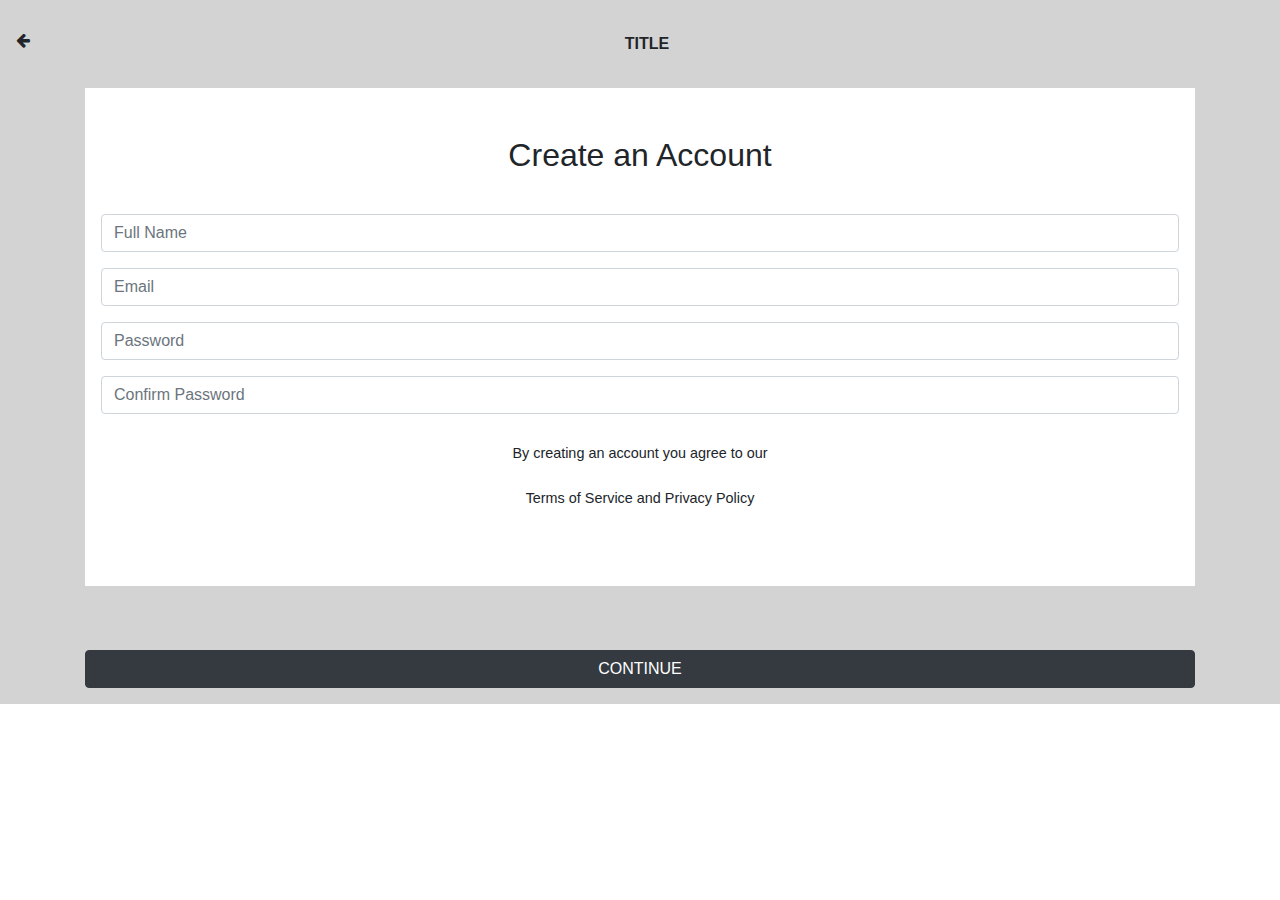
<file: login/login1/index.html>
<!DOCTYPE html>
<html lang="en">

<head>
    <meta charset="UTF-8">
    <meta name="viewport" content="width=device-width, initial-scale=1.0">
    <meta http-equiv="X-UA-Compatible" content="ie=edge">
    <title>Document</title>
    <link rel="stylesheet" href="style.css">
    <link rel="stylesheet" href="https://stackpath.bootstrapcdn.com/bootstrap/4.3.1/css/bootstrap.min.css" integrity="sha384-ggOyR0iXCbMQv3Xipma34MD+dH/1fQ784/j6cY/iJTQUOhcWr7x9JvoRxT2MZw1T" crossorigin="anonymous">
    <link rel="stylesheet" href="https://cdnjs.cloudflare.com/ajax/libs/font-awesome/4.7.0/css/font-awesome.min.css">
</head>

<body>
        <div class="all">
        <div class="menu">
            <i class="fa fa-arrow-left icon-left"></i>
            <b>TITLE</b>
        </div>
        <div class="container">
            <div class="box">
                <div class="head">
                    <h2>Create an Account</h2>
                </div>
                <form>
                    <div class="form-group">
                        <input type="fullName" class="form-control" id="name" placeholder="Full Name">
                    </div>

                    <div class="form-group">
                        <input type="email" class="form-control" id="e-mail" placeholder="Email">
                    </div>

                    <div class="form-group">
                        <input type="password" class="form-control" id="pass-word" placeholder="Password">
                    </div>

                    <div class="form-group">
                        <input type="confirmpassword" class="form-control" id="Confirm-pass" placeholder="Confirm Password">
                    </div>

                    <div class="agree">
                        <p>By creating an account you agree to our</p>
                        <br>
                        <p>Terms of Service and Privacy Policy</p>
                    </div>
                </form>
            </div>
            <div class="continue">
                    <button type="button" class="btn btn-dark btn-block">CONTINUE</button>
                </div>
        </div>
    </div>
</body>

</html>
</file>
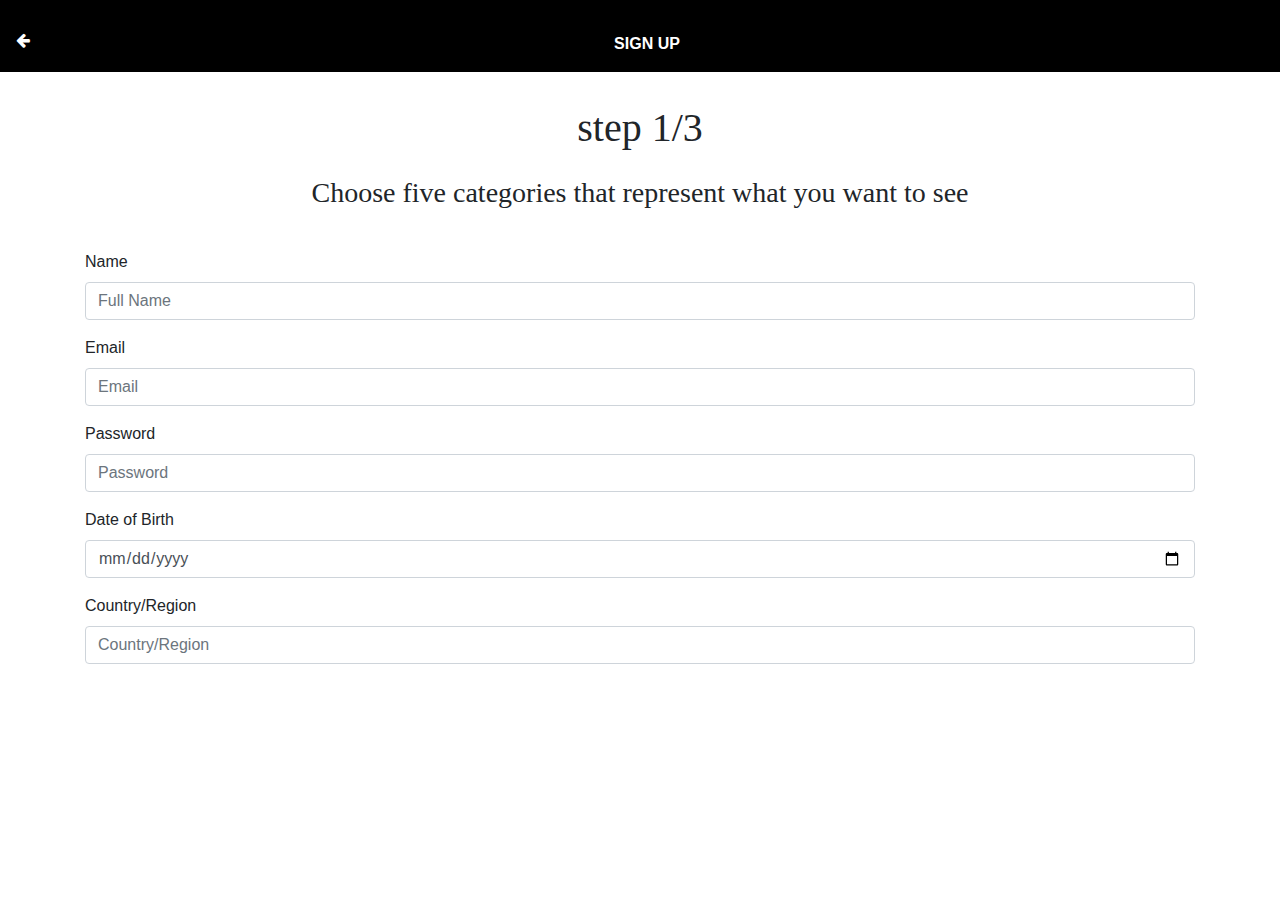
<file: login/login10/index.html>
<!DOCTYPE html>
<html lang="en">
<head>
    <meta charset="UTF-8">
    <meta name="viewport" content="width=device-width, initial-scale=1.0">
    <meta http-equiv="X-UA-Compatible" content="ie=edge">
    <title>Document</title>
    <link rel="stylesheet" href="style.css">
    <link rel="stylesheet" href="https://stackpath.bootstrapcdn.com/bootstrap/4.3.1/css/bootstrap.min.css" integrity="sha384-ggOyR0iXCbMQv3Xipma34MD+dH/1fQ784/j6cY/iJTQUOhcWr7x9JvoRxT2MZw1T" crossorigin="anonymous">
    <link rel="stylesheet" href="https://cdnjs.cloudflare.com/ajax/libs/font-awesome/4.7.0/css/font-awesome.min.css">

</head>
<body>
    <div class="menu">
        <i class="fa fa-arrow-left icon-left"></i>
        <b>SIGN UP</b>
    </div>

    <div class="container">
        <div class="head">
            <h1>step 1/3</h1><br>
            <h3>Choose five categories that represent what you want to see</h3>
        </div>

        <div class="text-box">
            <form>
                <div class="form-group">
                    <label for="name">Name</label>
                    <input type="name" class="form-control" id="name" placeholder="Full Name">
                </div>
    
                <div class="form-group">
                    <label for="email">Email</label>
                    <input type="email" class="form-control" id="email" placeholder="Email">
                </div>
    
                <div class="form-group">
                    <label for="password">Password</label>
                    <input type="password" class="form-control" id="password" placeholder="Password">
                </div>

                <div class="form-group">
                    <label for="date">Date of Birth</label>
                    <input type="date" class="form-control" id="dob" placeholder="Date of Birth">
                </div>

                <div class="form-group">
                    <label for="country">Country/Region</label>
                    <input type="country" class="form-control" id="coun" placeholder="Country/Region">
                </div>
            </form>
        </div>
    </div>
</body>
</html>
</file>
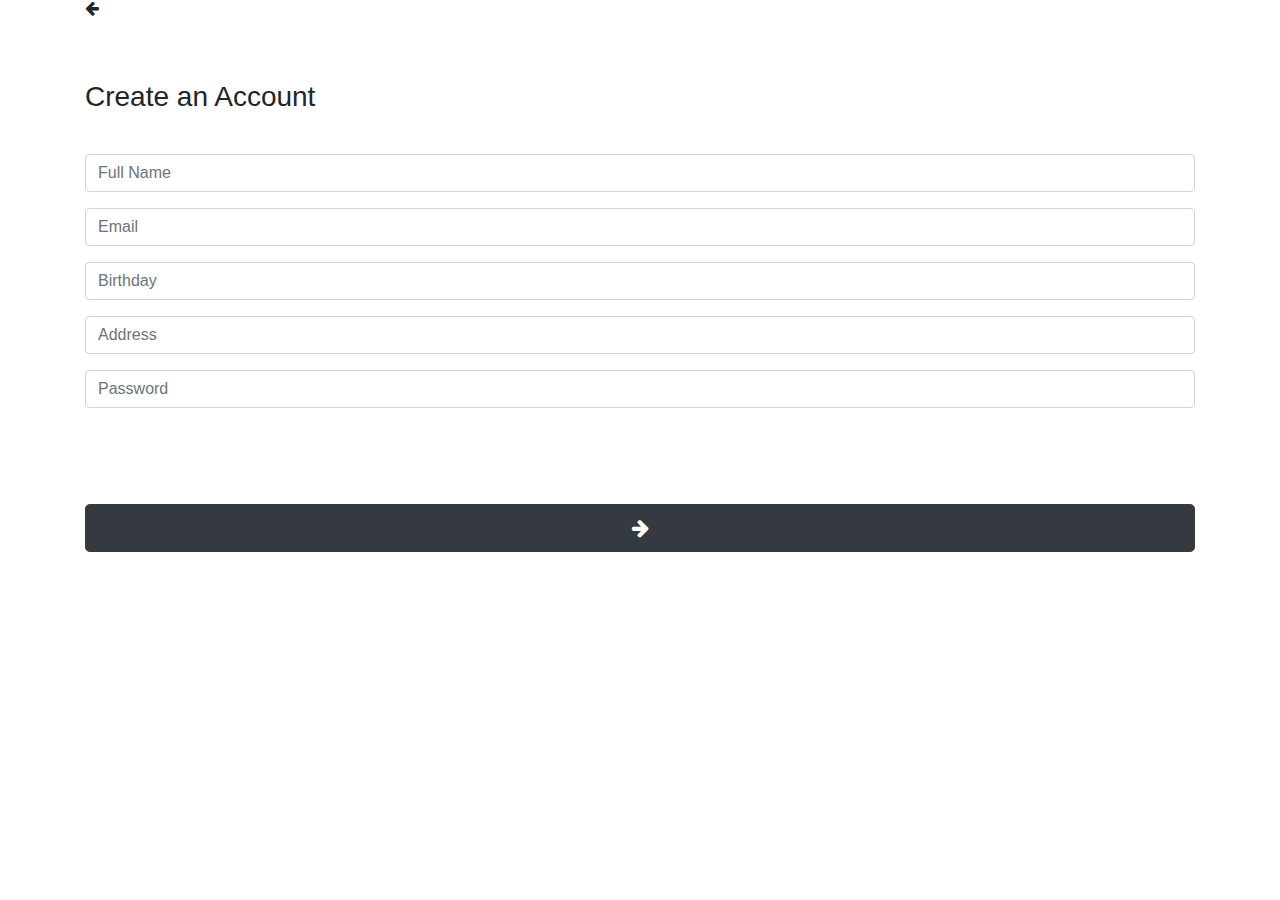
<file: login/login2/index.html>
<!DOCTYPE html>
<html lang="en">
<head>
    <meta charset="UTF-8">
    <meta name="viewport" content="width=device-width, initial-scale=1.0">
    <meta http-equiv="X-UA-Compatible" content="ie=edge">
    <title>Document</title>
    <link rel="stylesheet" href="style.css">
    <link rel="stylesheet" href="https://stackpath.bootstrapcdn.com/bootstrap/4.3.1/css/bootstrap.min.css" integrity="sha384-ggOyR0iXCbMQv3Xipma34MD+dH/1fQ784/j6cY/iJTQUOhcWr7x9JvoRxT2MZw1T" crossorigin="anonymous">
    <link rel="stylesheet" href="https://cdnjs.cloudflare.com/ajax/libs/font-awesome/4.7.0/css/font-awesome.min.css">
</head>
<body>
    <div class="container">
            <i class="fa fa-arrow-left icon-left"></i>
        <div class="head">
            <h3>Create an Account</h3>
        </div>
        <div class="text">
        <form>
            <div class="form-group">
                <input type="fullName" class="form-control" id="name" placeholder="Full Name">
            </div>

            <div class="form-group">
                <input type="email" class="form-control" id="e-mail" placeholder="Email">
            </div>

            <div class="form-group">
                <input type="birthday" class="form-control" id="birth" placeholder="Birthday">
            </div>

            <div class="form-group">
                <input type="address" class="form-control" id="add" placeholder="Address">
            </div>

            <div class="form-group">
                <input type="password" class="form-control" id="pass-word" placeholder="Password">
            </div>

        </form>
    </div>
        <div class="right">
            <button type="button" class="btn btn-dark btn-lg btn-block"><i class="fa fa-arrow-right"></i></button>
        </div>
    </div>
</body>
</html>
</file>
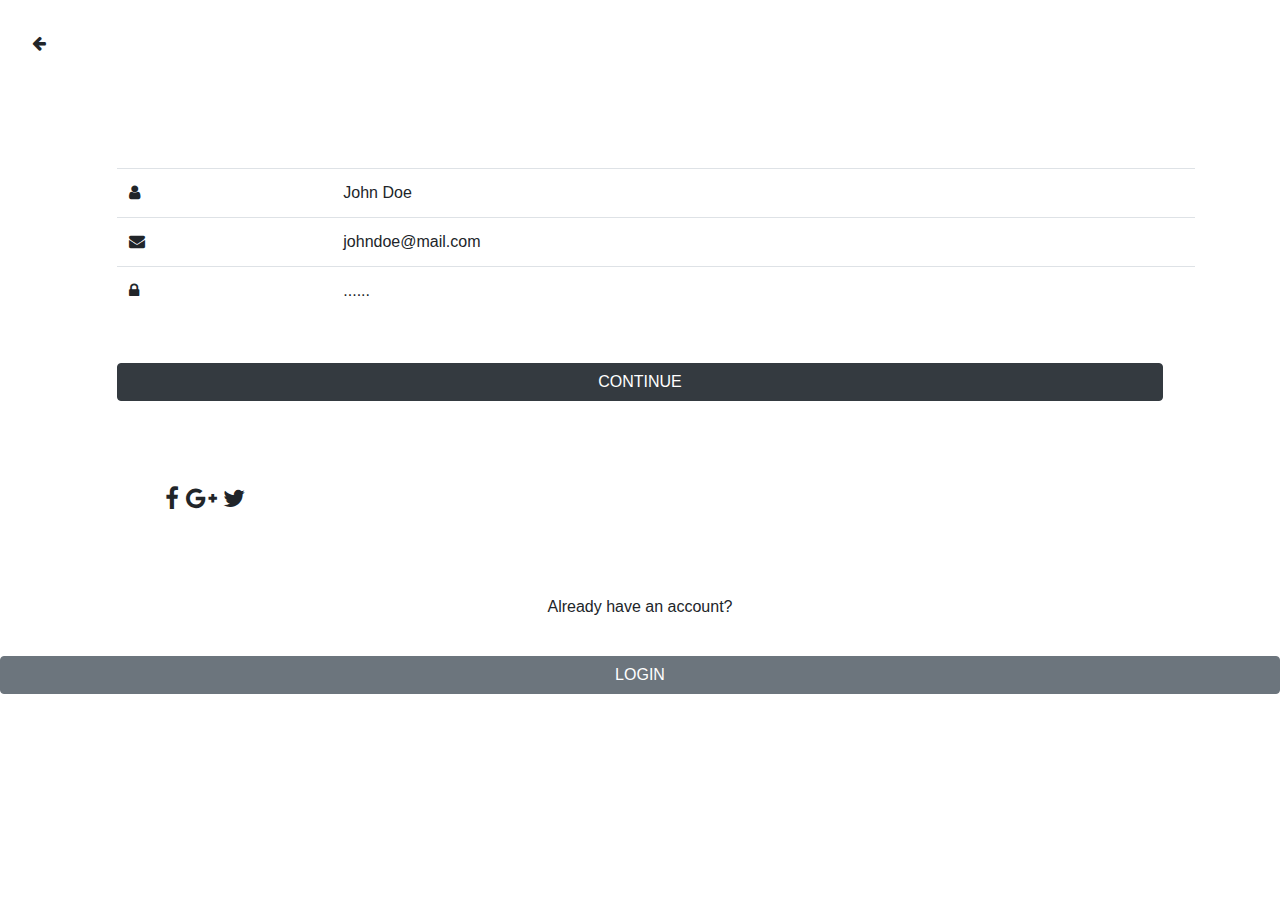
<file: login/login3/index.html>
<!DOCTYPE html>
<html lang="en">

<head>
    <meta charset="UTF-8">
    <meta name="viewport" content="width=device-width, initial-scale=1.0">
    <meta http-equiv="X-UA-Compatible" content="ie=edge">
    <title>Document</title>
    <link rel="stylesheet" href="style.css">
    <link rel="stylesheet" href="https://stackpath.bootstrapcdn.com/bootstrap/4.3.1/css/bootstrap.min.css" integrity="sha384-ggOyR0iXCbMQv3Xipma34MD+dH/1fQ784/j6cY/iJTQUOhcWr7x9JvoRxT2MZw1T" crossorigin="anonymous">
    <link rel="stylesheet" href="https://cdnjs.cloudflare.com/ajax/libs/font-awesome/4.7.0/css/font-awesome.min.css">
</head>

<body>
    <div class="continue">
        <div class="icon"></div>
        <i class="fa fa-arrow-left icon-left"></i>
    </div>
    </div>
    <div class="container">
        <div class="table">
            <table class="table">
                <tbody>
                    <tr>
                        <td><i class="fa fa-user"></i></td>
                        <td>John Doe</td>
                    </tr>
                    <tr>
                        <td><i class="fa fa-envelope"></i></td>
                        <td>johndoe@mail.com</td>
                    </tr>
                    <tr>
                        <td><i class="fa fa-lock"></i></td>
                        <td>......</td>
                    </tr>
                </tbody>
            </table>
        </div>
        <div class="continue">
            <button type="button" class="btn btn-dark btn-block">CONTINUE</button>
        </div>

        <div class="icon-user">
            <i class="fa fa-facebook"></i>
            <i class="fa fa-google-plus"></i>
            <i class="fa fa-twitter"></i>
        </div>

        <div class="info">
            <h6>Already have an account?</h6>
        </div>
    </div>
    <div class="login">
        <button type="button" class="btn btn-secondary btn-block">LOGIN</button>
    </div>
    </div>
</body>

</html>
</file>
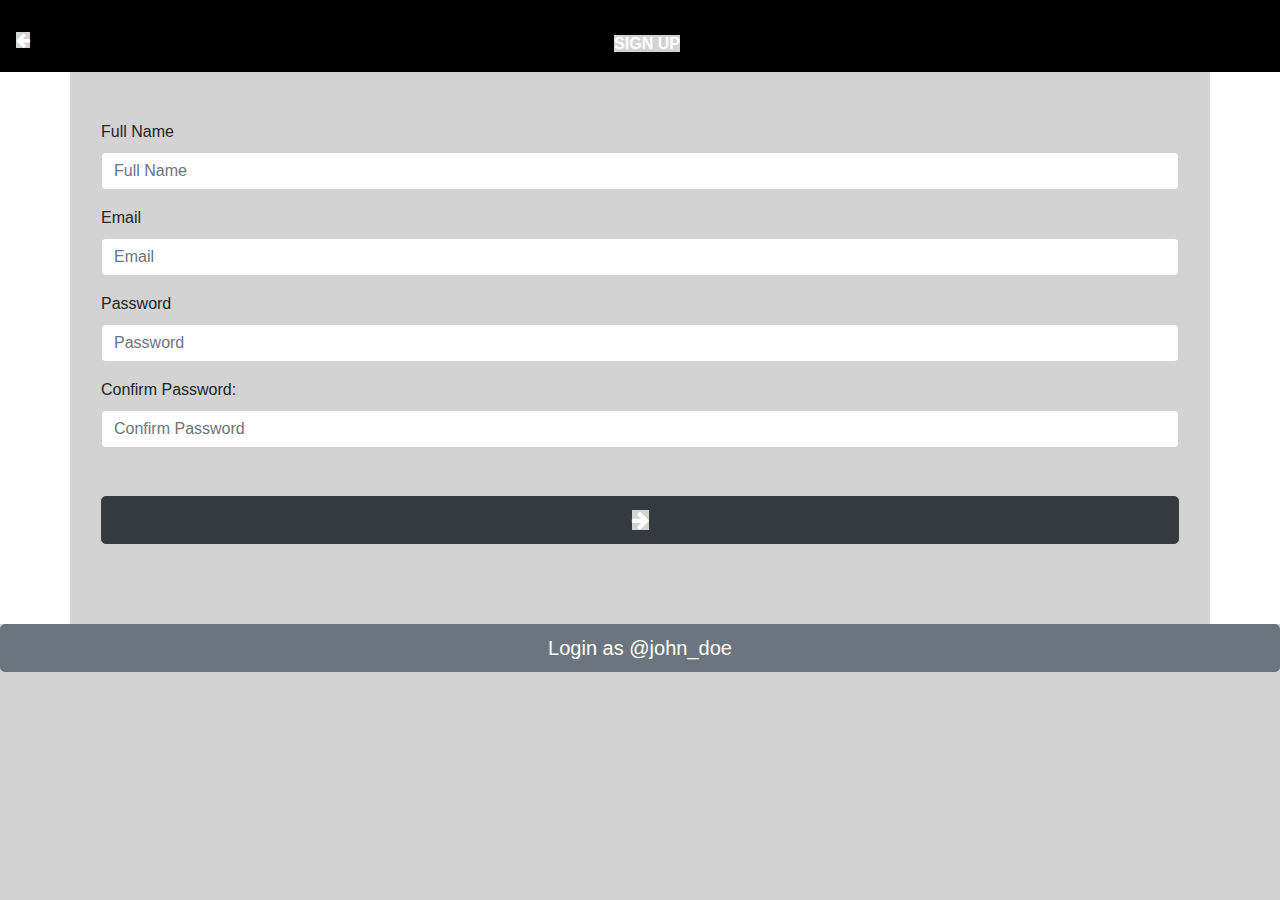
<file: login/login4/index.html>
<!DOCTYPE html>
<html lang="en">
<head>
    <meta charset="UTF-8">
    <meta name="viewport" content="width=device-width, initial-scale=1.0">
    <meta http-equiv="X-UA-Compatible" content="ie=edge">
    <title>Document</title>
    <link rel="stylesheet" href="style.css">
    <link rel="stylesheet" href="https://stackpath.bootstrapcdn.com/bootstrap/4.3.1/css/bootstrap.min.css" integrity="sha384-ggOyR0iXCbMQv3Xipma34MD+dH/1fQ784/j6cY/iJTQUOhcWr7x9JvoRxT2MZw1T" crossorigin="anonymous">
    <link rel="stylesheet" href="https://cdnjs.cloudflare.com/ajax/libs/font-awesome/4.7.0/css/font-awesome.min.css">
</head>
<body>
    
        <div class="menu">
            <i class="fa fa-arrow-left icon-left"></i>
            <b>SIGN UP</b>
        </div>
 
    <div class="container">
        <div class="text">
        <form>
            <div class="form-group">
                <label for="name">Full Name</label>
                <input type="name" class="form-control" id="name" placeholder="Full Name">
            </div>

            <div class="form-group">
                <label for="email">Email</label>
                <input type="email" class="form-control" id="email" placeholder="Email">
            </div>

            <div class="form-group">
                <label for="password">Password</label>
                <input type="password" class="form-control" id="password" placeholder="Password">
            </div>
              
            <div class="form-group">
                <label for="confirmPassword">Confirm Password:</label>
                <input type="confirmPassword" class="form-control" id="confirmpsw" placeholder="Confirm Password">
            </div>

            <div class="right">
                <div class="button">
                        <button type="button" class="btn btn-dark btn-lg btn-block"><i class="fa fa-arrow-right"></i></button>
                </div>
            </div>
        </form>
    </div>
    </div>
    <div class="login">
        <div class="button">
            <button type="button" class="btn btn-secondary btn-lg btn-block">Login as @john_doe</button>
        </div>
    </div>
</body>
</html>
</file>
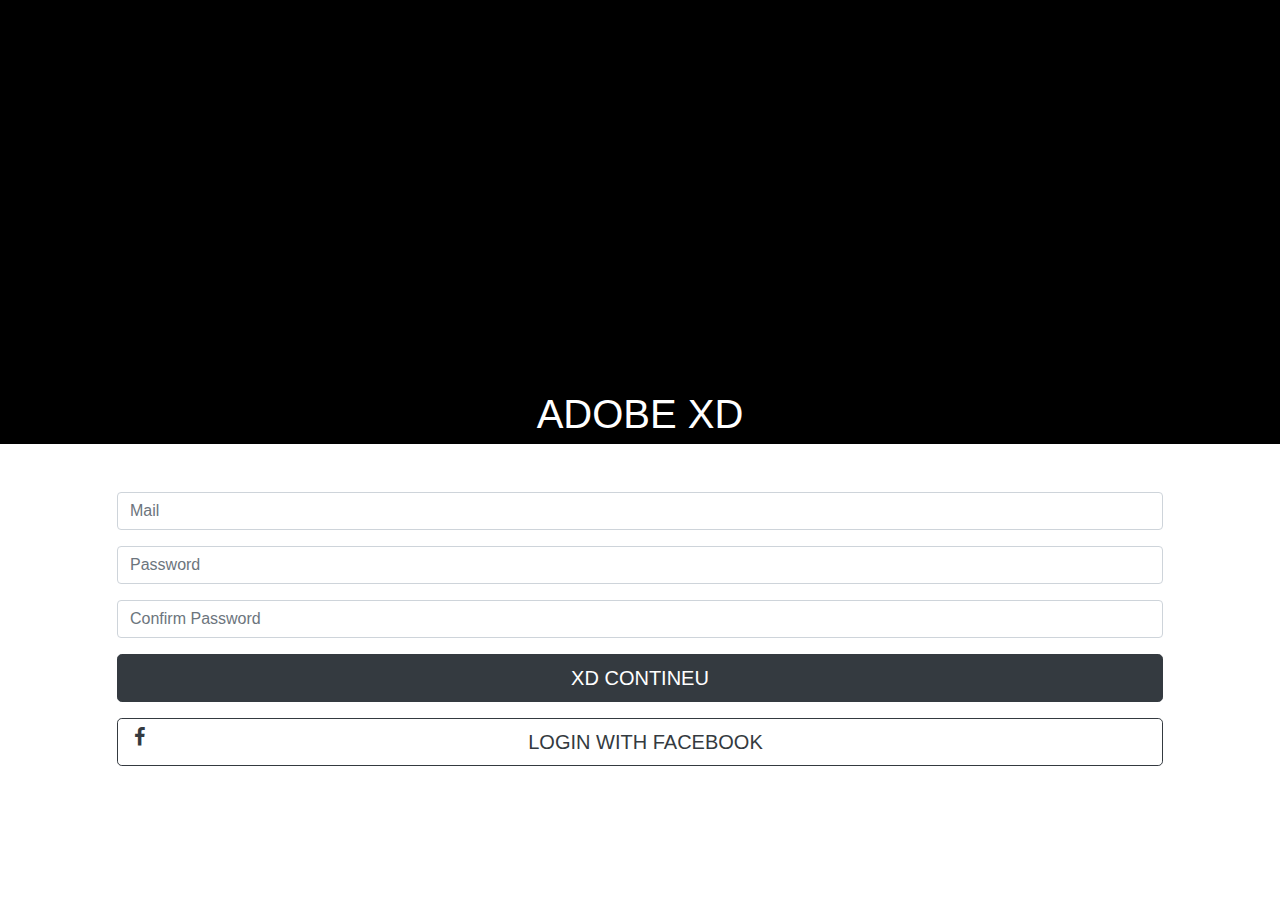
<file: login/login5/index.html>
<!DOCTYPE html>
<html lang="en">
<head>
    <meta charset="UTF-8">
    <meta name="viewport" content="width=device-width, initial-scale=1.0">
    <meta http-equiv="X-UA-Compatible" content="ie=edge">
    <title>Document</title>
    <link rel="stylesheet" href="style.css">
    <link rel="stylesheet" href="https://cdnjs.cloudflare.com/ajax/libs/font-awesome/4.7.0/css/font-awesome.min.css">
    <link rel="stylesheet" href="https://stackpath.bootstrapcdn.com/bootstrap/4.3.1/css/bootstrap.min.css" integrity="sha384-ggOyR0iXCbMQv3Xipma34MD+dH/1fQ784/j6cY/iJTQUOhcWr7x9JvoRxT2MZw1T" crossorigin="anonymous">
</head>
<body>
    <div class="head">
        <p>ADOBE XD</p>
    </div>

    <div class="container">
        <div class="group-text">

            <div class="form-group">
                <input type="mail" class="form-control" id="exampleInputMail" placeholder="Mail">  
            </div>

            <div class="form-group">
                <input type="password" class="form-control" id="exampleInputPassword" placeholder="Password">
            </div>

            <div class="form-group">
                <input type="confirm-password" class="form-control" id="exampleInputConfirmPassword" placeholder="Confirm Password">
            </div>

            <div class="continue">
                <button type="button" class="btn btn-dark btn-lg btn-block">XD CONTINEU</button>
            </div>

            <div class="login">
                <button type="button" class="btn btn-outline-dark btn-lg btn-block"><span><i class="fa fa-facebook-f face"></i></span>LOGIN WITH FACEBOOK</button>
            </div>


        </div>
    </div>
</body>
</html>
</file>
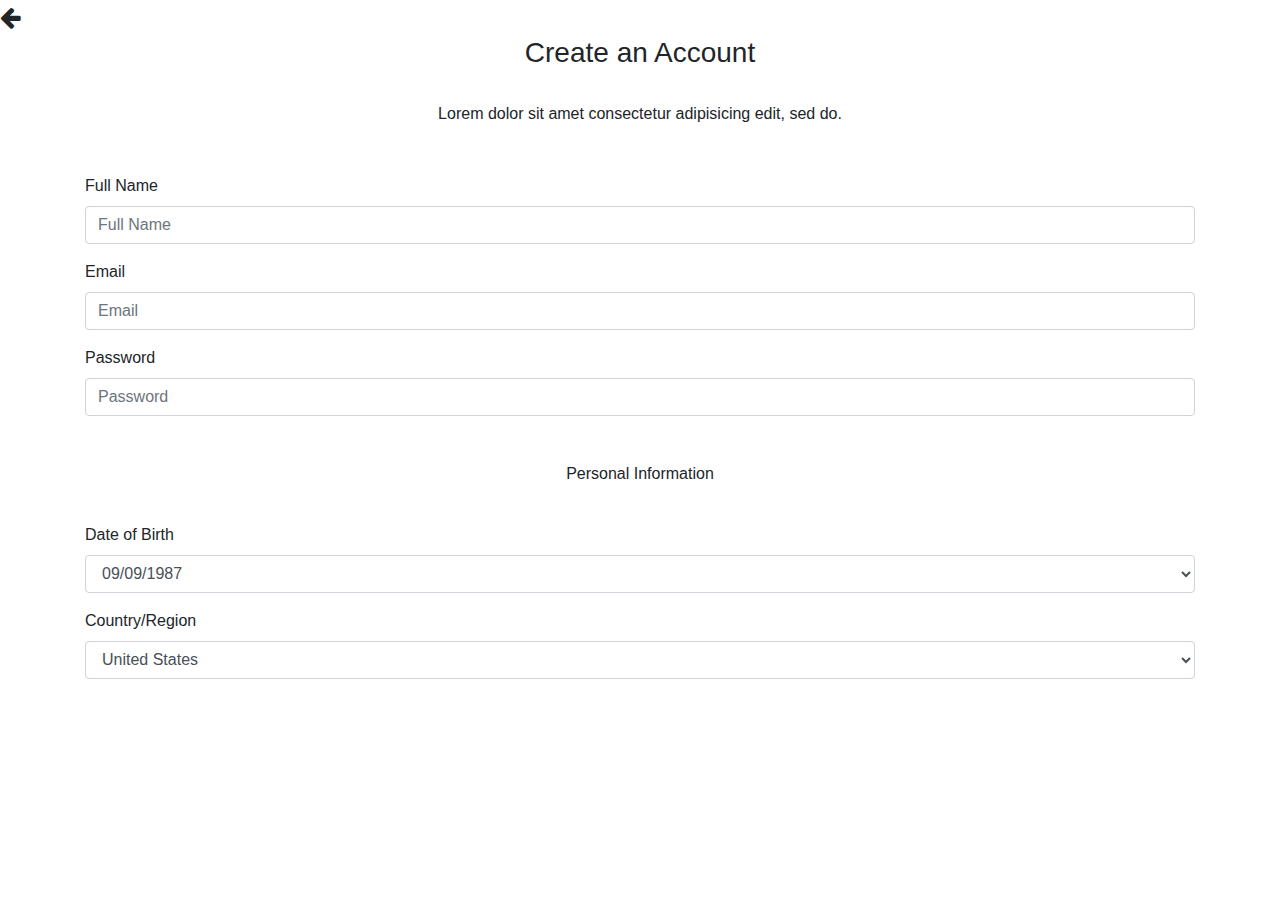
<file: login/login6/index.html>
<!DOCTYPE html>
<html lang="en">
<head>
    <meta charset="UTF-8">
    <meta name="viewport" content="width=device-width, initial-scale=1.0">
    <meta http-equiv="X-UA-Compatible" content="ie=edge">
    <title>Document</title>
    <link rel="stylesheet" href="style.css">
    <link rel="stylesheet" href="https://stackpath.bootstrapcdn.com/bootstrap/4.3.1/css/bootstrap.min.css" integrity="sha384-ggOyR0iXCbMQv3Xipma34MD+dH/1fQ784/j6cY/iJTQUOhcWr7x9JvoRxT2MZw1T" crossorigin="anonymous">
    <link rel="stylesheet" href="https://cdnjs.cloudflare.com/ajax/libs/font-awesome/4.7.0/css/font-awesome.min.css">
</head>
<body>
    <div class="icon">
        <i class="fa fa-arrow-left"></i>
    </div>

    <div class="container">
        <div class="head">
            <h3>Create an Account</h3><br>
            <p>Lorem dolor sit amet consectetur adipisicing edit, sed do.</p>
        </div>

        <div class="text-box">
            <form>
                <div class="form-group">
                    <label for="name">Full Name</label>
                    <input type="name" class="form-control" id="name" placeholder="Full Name">
                </div>
    
                <div class="form-group">
                    <label for="email">Email</label>
                    <input type="email" class="form-control" id="email" placeholder="Email">
                </div>
    
                <div class="form-group">
                    <label for="password">Password</label>
                    <input type="password" class="form-control" id="password" placeholder="Password">
                </div>
            </form>
        </div>

        <div class="head-a">
            <h6>Personal Information</h6>
        </div>

        <div class="text-box-info">
            <form>
                <div class="form-group">
                    <label for="date">Date of Birth</label>
                    <select class="form-control" id="date">
                      <option>09/09/1987</option>
                      <option>03/06/1990</option>
                      <option>20/10/2000</option>
                      <option>01/01/2019</option>
                    </select>
                  </div>

                  <div class="form-group">
                    <label for="country">Country/Region</label>
                    <select class="form-control" id="exampleFormControlSelect1">
                      <option>United States</option>
                      <option>Viet Nam</option>
                      <option>Lao</option>
                      <option>Japan</option>
                    </select>
                  </div>
            </form>
        </div>
    </div>
</body>
</html>
</file>
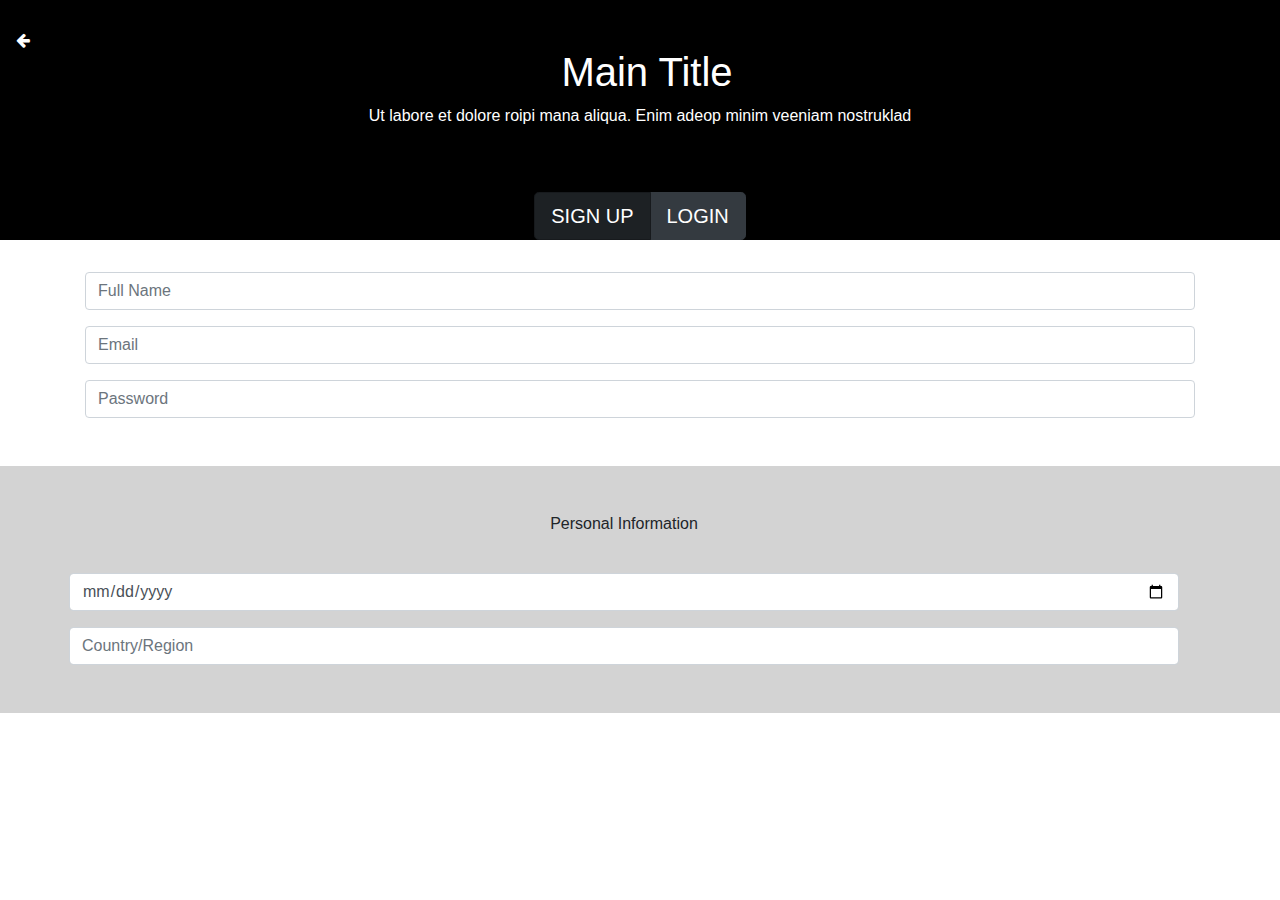
<file: login/login7/index.html>
<!DOCTYPE html>
<html lang="en">
<head>
    <meta charset="UTF-8">
    <meta name="viewport" content="width=device-width, initial-scale=1.0">
    <meta http-equiv="X-UA-Compatible" content="ie=edge">
    <title>Document</title>
    <link rel="stylesheet" href="style.css">
    <link rel="stylesheet" href="https://stackpath.bootstrapcdn.com/bootstrap/4.3.1/css/bootstrap.min.css" integrity="sha384-ggOyR0iXCbMQv3Xipma34MD+dH/1fQ784/j6cY/iJTQUOhcWr7x9JvoRxT2MZw1T" crossorigin="anonymous">
    <link rel="stylesheet" href="https://cdnjs.cloudflare.com/ajax/libs/font-awesome/4.7.0/css/font-awesome.min.css">
</head>
<body>
    <div class="head">
        <div class="icon">
            <i class="fa fa-arrow-left icon-left"></i>
        </div>
        <div class="head-main">
            <h1>Main Title</h1>
            <p>Ut labore et dolore roipi mana aliqua. Enim adeop minim veeniam nostruklad</p>
        </div>
        <div class="button">
            <div class="btn-group btn-group-toggle" data-toggle="buttons">
                <label class="btn btn-dark btn-lg active">
                    <input type="radio" name="options" id="option1" autocomplete="off" checked> SIGN UP
                </label>
                <label class="btn btn-dark btn-lg">
                    <input type="radio" name="options" id="option2" autocomplete="off"> LOGIN
                </label>
            </div>
        </div>
    </div>

    <div class="container">
        <div class="text">
        <form>
            <div class="form-group">
                <input type="name" class="form-control" id="nameinput" placeholder="Full Name">
            </div>

            <div class="form-group">
                <input type="email" class="form-control" id="emailinput" placeholder="Email">
            </div>

            <div class="form-group">
                    <input type="password" class="form-control" id="passwordinput" placeholder="Password">
            </div>
        </form>
    </div>
    </div>

    <div class="info">
        <div class="container">
            <div class="headinfo">
                <h6>Personal Information</h6>
            </div>
            <form>
                <div class="form-group">
                    <input type="date" class="form-control" id="dateinput" placeholder="Date of Birth">
                </div>

                <div class="form-group">
                    <input type="country" class="form-control" id="countryinput" placeholder="Country/Region">
                </div>
            </form>
        </div>
    </div>
</body>
</html>
</file>
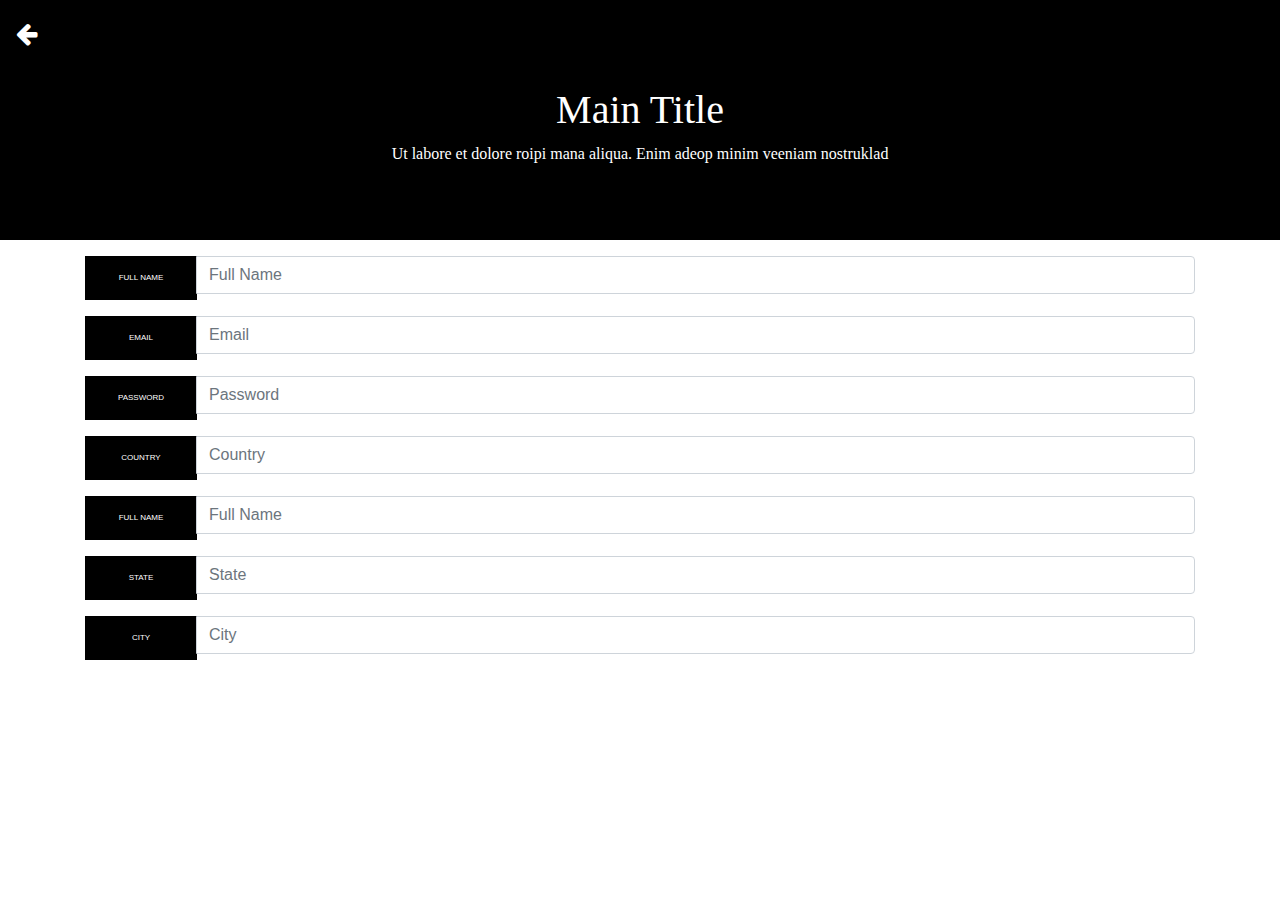
<file: login/login8/index.html>
<!DOCTYPE html>
<html lang="en">
<head>
    <meta charset="UTF-8">
    <meta name="viewport" content="width=device-width, initial-scale=1.0">
    <meta http-equiv="X-UA-Compatible" content="ie=edge">
    <title>Document</title>
    <link rel="stylesheet" href="style.css">
    <link rel="stylesheet" href="https://cdnjs.cloudflare.com/ajax/libs/font-awesome/4.7.0/css/font-awesome.min.css">
    <link rel="stylesheet" href="https://stackpath.bootstrapcdn.com/bootstrap/4.3.1/css/bootstrap.min.css" integrity="sha384-ggOyR0iXCbMQv3Xipma34MD+dH/1fQ784/j6cY/iJTQUOhcWr7x9JvoRxT2MZw1T" crossorigin="anonymous">
</head>
<body>
    <div class="head">
      <div class="icon">
          <i class="fa fa-arrow-left"></i>
      </div>
      <div class="head-main">
          <h1>Main Title</h1>
          <p>Ut labore et dolore roipi mana aliqua. Enim adeop minim veeniam nostruklad</p>
      </div>
    </div>
    <div class="container pt-3">
        <form>
          <div class="input">
              <div class="input-group mb-3">
                  <div class="input-group-prepend">
                    <span class="menu">FULL NAME</span>
                  </div>
                  <input type="text" class="form-control" placeholder="Full Name">
                </div>
    
                <div class="input-group mb-3">
                    <div class="input-group-prepend">
                      <span class="menu">EMAIL</span>
                    </div>
                    <input type="text" class="form-control" placeholder="Email">
                  </div>
    
                  <div class="input-group mb-3">
                    <div class="input-group-prepend">
                      <span class="menu">PASSWORD</span>
                    </div>
                    <input type="text" class="form-control" placeholder="Password">
                  </div>
    
                  <div class="input-group mb-3">
                    <div class="input-group-prepend">
                      <span class="menu">COUNTRY</span>
                    </div>
                    <input type="text" class="form-control" placeholder="Country">
                  </div>
    
                  <div class="input-group mb-3">
                    <div class="input-group-prepend">
                      <span class="menu">FULL NAME</span>
                    </div>
                    <input type="text" class="form-control" placeholder="Full Name">
                  </div>
    
                  <div class="input-group mb-3">
                    <div class="input-group-prepend">
                      <span class="menu">STATE</span>
                    </div>
                    <input type="text" class="form-control" placeholder="State">
                  </div>
    
                  <div class="input-group mb-3">
                    <div class="input-group-prepend">
                      <span class="menu">CITY</span>
                    </div>
                    <input type="text" class="form-control" placeholder="City">
                  </div>
          </div>
        </form>
    </div>
</body>
</html>
</file>
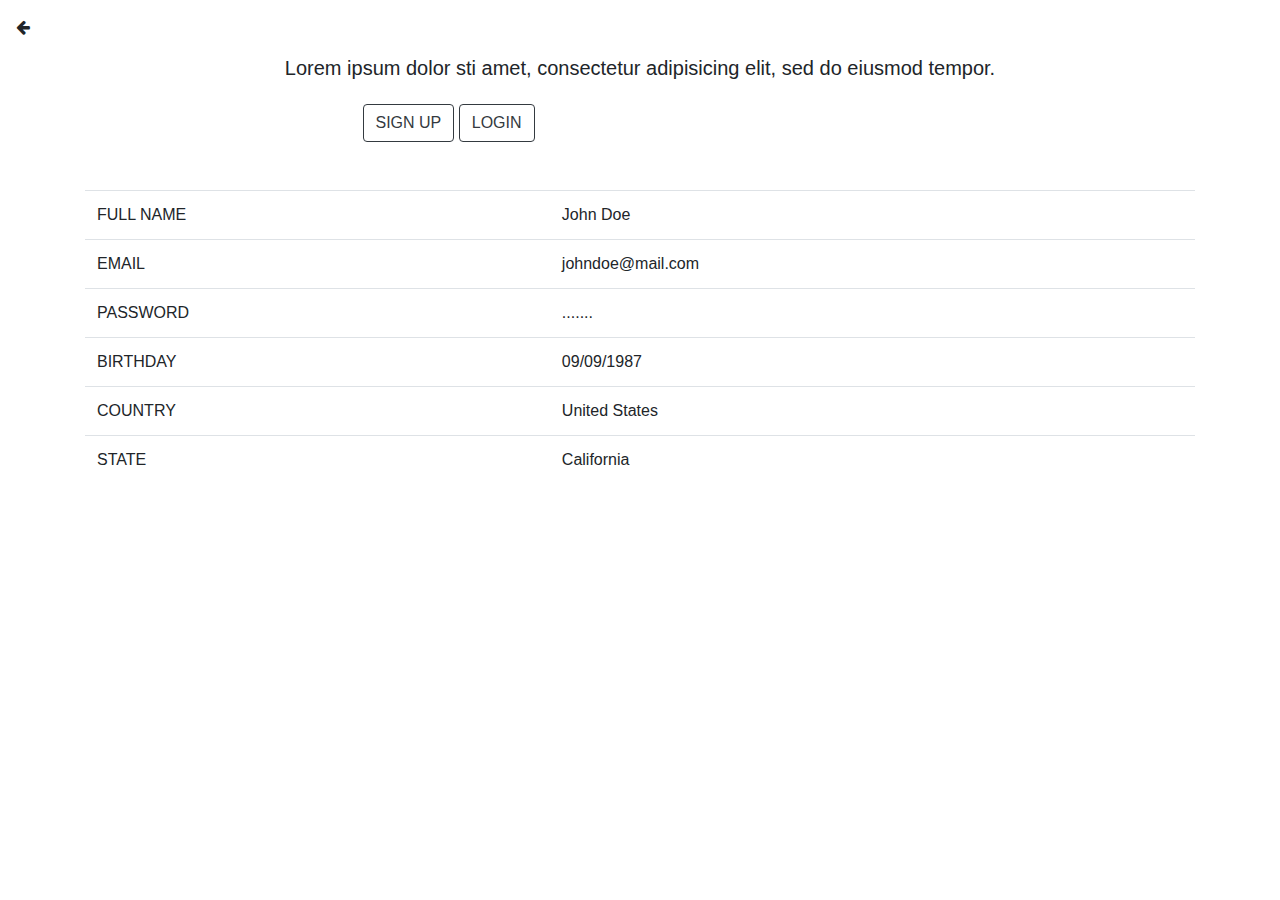
<file: login/login9/index.html>
<!DOCTYPE html>
<html lang="en">
<head>
    <meta charset="UTF-8">
    <meta name="viewport" content="width=device-width, initial-scale=1.0">
    <meta http-equiv="X-UA-Compatible" content="ie=edge">
    <title>Document</title>
    <link rel="stylesheet" href="style.css">
    <link rel="stylesheet" href="https://stackpath.bootstrapcdn.com/bootstrap/4.3.1/css/bootstrap.min.css" integrity="sha384-ggOyR0iXCbMQv3Xipma34MD+dH/1fQ784/j6cY/iJTQUOhcWr7x9JvoRxT2MZw1T" crossorigin="anonymous">
    <link rel="stylesheet" href="https://cdnjs.cloudflare.com/ajax/libs/font-awesome/4.7.0/css/font-awesome.min.css">

</head>
<body>
    <div class="icon">
        <i class="fa fa-arrow-left"></i>
    </div>

    <div class="container">
        <div class="head">
            <h5>Lorem ipsum dolor sti amet, consectetur adipisicing elit, sed do eiusmod tempor.</h5>
        </div>

        <div class="button">
            <button type="button" class="btn btn-outline-dark">SIGN UP</button>
            <button type="button" class="btn btn-outline-dark">LOGIN</button>
        </div>

        <table class="table">
            <tbody>
                <tr>
                  <td>FULL NAME</td>
                  <td>John Doe</td>
                </tr>
                <tr>
                  <td>EMAIL</td>
                  <td>johndoe@mail.com</td>
                </tr>
                <tr>
                    <td>PASSWORD</td>
                    <td>.......</td>
                </tr>
                <tr>
                    <td>BIRTHDAY</td>
                    <td>09/09/1987</td>
                </tr>
                <tr>
                    <td>COUNTRY</td>
                    <td>United States</td>
                </tr>
                <tr>
                    <td>STATE</td>
                    <td>California</td>
                </tr>
              </tbody>
        </table>
    </div>
    
</body>
</html>
</file>
<file: login/login1/style.css>
.all{
    background-color: lightgrey;
    padding: 0px;
    margin: 0px;
}
.menu{
    text-align: center;
    padding: 2rem 1rem;
}
.icon-left{
    float: left;
}
.box{
    background-color: white;
    padding: 3em 1em;
}
.head{
    text-align: center;
    padding-bottom: 2rem;
}
.agree{
    text-align: center;
    line-height: 1;
    font-size: 90%;
    padding: 1rem;
}
.continue{
    padding: 4rem 1rem 1rem 3rem;
    padding-left: 0px;
    padding-right: 0px;
    
}
</file>
<file: login/login10/style.css>
.menu{
    background-color: black;
    color: white;
    text-align: center;
    padding: 2rem 1rem 1rem 1rem;
}
.icon-left{
    float:left;
}
.head{
    text-align: center;
    font-family: "Times New Roman";
    line-height: 1;
    padding: 2rem;
}
.h1{
    font-weight: bold;
}
</file>
<file: login/login2/style.css>
.icon-left{
    float: left;
    
}
.head{
    padding: 5rem 0 0 2rem;
    padding-left: 0%;
}
.text{
    padding: 2rem 0 0 ;
    padding-left: 0%;
}
.right{
    /*position: absolute;*/
    bottom: 0;
    padding-top: 5rem;
}
</file>
<file: login/login3/style.css>
.icon{
    
    font-size: 24px;
}
.table{
    padding: 5rem 0 0 2rem;
}
.continue{
    padding: 2rem;
}
.icon-user{
    font-size: 24px;
    padding: 3rem 5rem 5rem;
    border-radius: 2rem;
}
.info{
    text-align: center;
    padding-bottom: 2rem;
}
</file>
<file: login/login4/style.css>
*{
    background-color: lightgray;
    margin: 0;
    padding: 0;
   
}
.menu{
    background-color: black;
    color: white;
    text-align: center;
    padding: 2rem 1rem 1rem 1rem;
}
.icon-left{
    float: left;
    font-size:24px;
}
.text{
    padding: 3rem 1rem;
}
.right{
    padding: 2rem 0;
}
.login{
    /*position: absolute;*/
    bottom: 0;
}
</file>
<file: login/login5/style.css>
.head{
    background-color: black;
    color: white;
    font-size:2.5em;
    padding-top: 30%;
    text-align: center;
}
.group-text{
    border-radius: 1rem;
    padding: 2rem;
    padding-bottom: 5rem;
}
.continue{
    background-color: black;
    border-radius: 1rem;
}
.login{
    border-radius: 1rem;
    padding: 1rem 0 0;
}
.face{
    float: left;
}
</file>
<file: login/login6/style.css>
.icon{
    font-size:24px
}
.head{
    text-align: center;
}
.text-box{
    padding: 2rem 0 0;
}
.head-a{
    text-align: center;
    padding: 2rem;
    font-weight: 900;
}
</file>
<file: login/login7/style.css>
.head{
    background-color: black;
    color: white;
    text-align: center;
}
.icon-left{
    float: left;
    padding: 2rem 2rem 1rem 1rem;
}
.head-main{
    padding: 3rem;
}
.button{
    padding: 0;
}
.text{
    padding: 2rem 0;
}
.info{
    background-color: lightgrey;
    padding: 3rem 2rem 2rem 0;
}
.headinfo{
    text-align: center;
    padding-bottom: 2rem;
    font-weight: 900;
}
</file>
<file: login/login8/style.css>
.head{
    background-color: black;
    color: white;
    height: 15rem;
}
.icon{
    font-size: 25px;
    padding: 1rem;
}
.head-main{
    text-align: center;
    padding: 1rem 2rem 2rem;
    font-family: "Times New Roman";
}
.menu{
    background-color: black;
    color: white;
    width: 7rem;
    text-align: center;
    font-size: 50%;
    padding: 1rem;
}
.input{
    height: 1em;
}
</file>
<file: login/login9/style.css>
.icon{
    padding: 1rem;
}
.head{
    text-align: center;
    padding: 0 1rem 1rem 1rem;
}
.button{
    padding: 0 25% 3rem;
}
</file>
